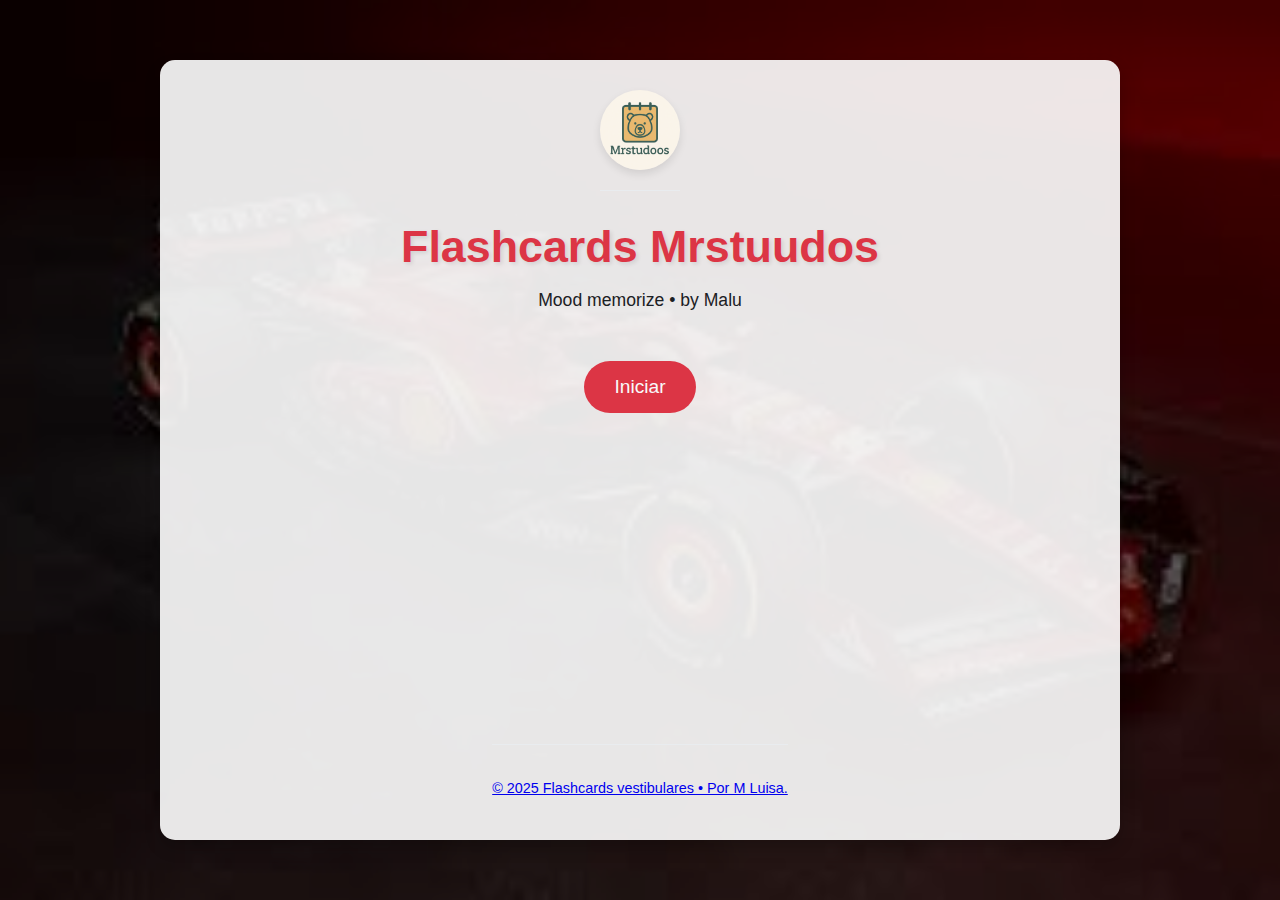
<file: index.html>
<!DOCTYPE html>
<html lang="pt-BR">
<head>
    <meta charset="UTF-8">
    <meta name="viewport" content="width=device-width, initial-scale=1.0">
    <title>Mrstuudos - Início</title>
    <link rel="stylesheet" href="style.css">
    <link rel="icon" href="logo.png">
    <link rel="manifest" href="manifest.json">
    <!-- Removido: Todo o bloco <script type="module"> de inicialização do Firebase -->
</head>
<body>
    <div class="container welcome-page">
        <header>
            <img src="logo.png" alt="Mrstuudos Logo" class="logo clickable-logo">
            <!-- Removido: div class="user-info-display" e span id="userIdDisplay" -->
            <nav class="user-profile-nav" style="display: none;">
                <!-- Perfil do usuário com conteúdo estático -->
                <p>@yourf1girl</p>
                <h3>Últimas 3 Matérias Estudadas:</h3>
                <ul>
                    <li>Biologia (1h)</li>
                    <li>Matemática (1h)</li>
                    <li>Física (1h)</li>
                </ul>
                <button class="btn-secondary close-profile">Fechar</button>
            </nav>
        </header>
        <main class="welcome-content">
            <h1>Flashcards Mrstuudos</h1>
            <p>Mood memorize • by Malu</p>
            <button id="startButton" class="btn-primary">
                Iniciar
                <img src="borboleta1.png" alt="Borboleta Decorativa" class="butterfly butterfly-left">
                <img src="borboleta2.png" alt="Borboleta Decorativa" class="butterfly butterfly-right">
            </button>
        </main>
        <footer>
            <a href="index.html" class="footer-link"><p>&copy; 2025 Flashcards vestibulares • Por M Luisa.</p></a>
        </footer>
    </div>

    <script src="script.js"></script>
    <script>
        // Registrar o Service Worker para PWA
        if ('serviceWorker' in navigator) {
            window.addEventListener('load', () => {
                // Caminho ajustado para ser relativo ao diretório atual
                navigator.serviceWorker.register('./service-worker.js') 
                    .then(registration => {
                        console.log('Service Worker registrado com sucesso:', registration);
                    })
                    .catch(error => {
                        console.error('Falha no registro do Service Worker:', error);
                    });
            });
        }
    </script>
</body>
</html>
</file>
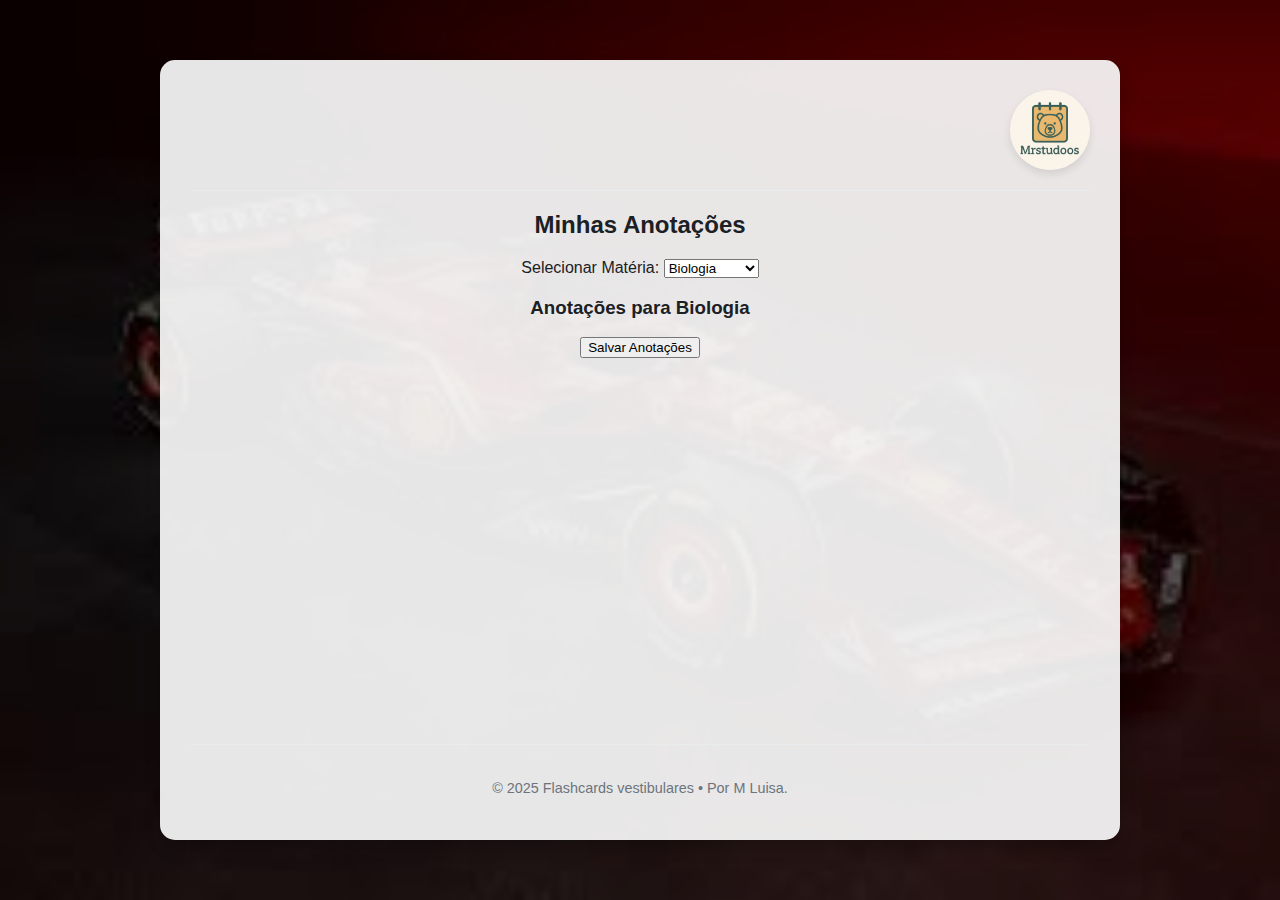
<file: anotacoes.html>
<!DOCTYPE html>
<html lang="pt-BR">
<head>
    <meta charset="UTF-8">
    <meta name="viewport" content="width=device-width, initial-scale=1.0">
    <title>Mrstuudos - Minhas Anotações</title>
    <link rel="stylesheet" href="style.css">
    <link rel="icon" href="logo.png">
   <!-- Inclua o script TinyMCE aqui, ADICIONANDO SUA CHAVE DE API -->
    <script src="https://cdn.tiny.cloud/1/mngzc586df1l55tkhtpex8y2xwl1jy5a5wcjtio2oiinzez2/tinymce/6/tinymce.min.js" referrerpolicy="origin"></script>
</head>
<body>
    <div class="container notes-page-container">
        <header>
            <a href="anotacoes.html" class="notes-icon-link">
                <svg class="notes-icon" viewBox="0 0 24 24" fill="currentColor" xmlns="http://www.w3.org/2000/svg">
                    <path d="M21 21L3 21C2.44772 21 2 20.5523 2 20V4C2 3.44772 2.44772 3 3 3H14.5L22 10.5V20C22 20.5523 21.5523 21 21 21ZM4 5V19H20V11H13C12.4477 11 12 10.5523 12 10V4H4ZM14 13L16 15L14 17V13ZM10 13L8 15L10 17V13Z" />
                </svg>
            </a>
            <img src="logo.png" alt="Mrstuudos Logo" class="logo clickable-logo">
            <!-- Div de informações do usuário removida -->
            <nav class="user-profile-nav" style="display: none;">
                <!-- Perfil do usuário com conteúdo estático -->
                <p>@yourf1girl</p>
                <h3>Últimas 3 Matérias Estudadas:</h3>
                <ul>
                    <li>Biologia (1h)</li>
                    <li>Matemática (1h)</li>
                    <li>Física (1h)</li>
                </ul>
                <button class="btn-secondary close-profile">Fechar</button>
            </nav>
        </header>
        <main class="notes-main-content">
            <h2>Minhas Anotações</h2>

            <div class="subject-select-container">
                <label for="subjectSelect">Selecionar Matéria:</label>
                <select id="subjectSelect" class="text-input">
                    <option value="biologia">Biologia</option>
                    <option value="matematica">Matemática</option>
                    <option value="fisica">Física</option>
                    <option value="vestibulares">Vestibulares</option>
                    <!-- Adicione mais opções conforme suas matérias -->
                </select>
            </div>

            <div class="notes-area">
                <h3>Anotações para <span id="currentNotesSubject">Biologia</span></h3>
                <!-- Div para o editor TinyMCE -->
                <div id="tinymce-editor"></div>
                
                <button id="saveNotesButton" class="btn-secondary">Salvar Anotações</button>
                <p id="notesStatus" class="notes-status-message"></p>
            </div>

        </main>
        <footer>
            <p>&copy; 2025 Flashcards vestibulares • Por M Luisa.</p>
        </footer>
    </div>

    <script src="script.js"></script>
</body>
</html>
</file>
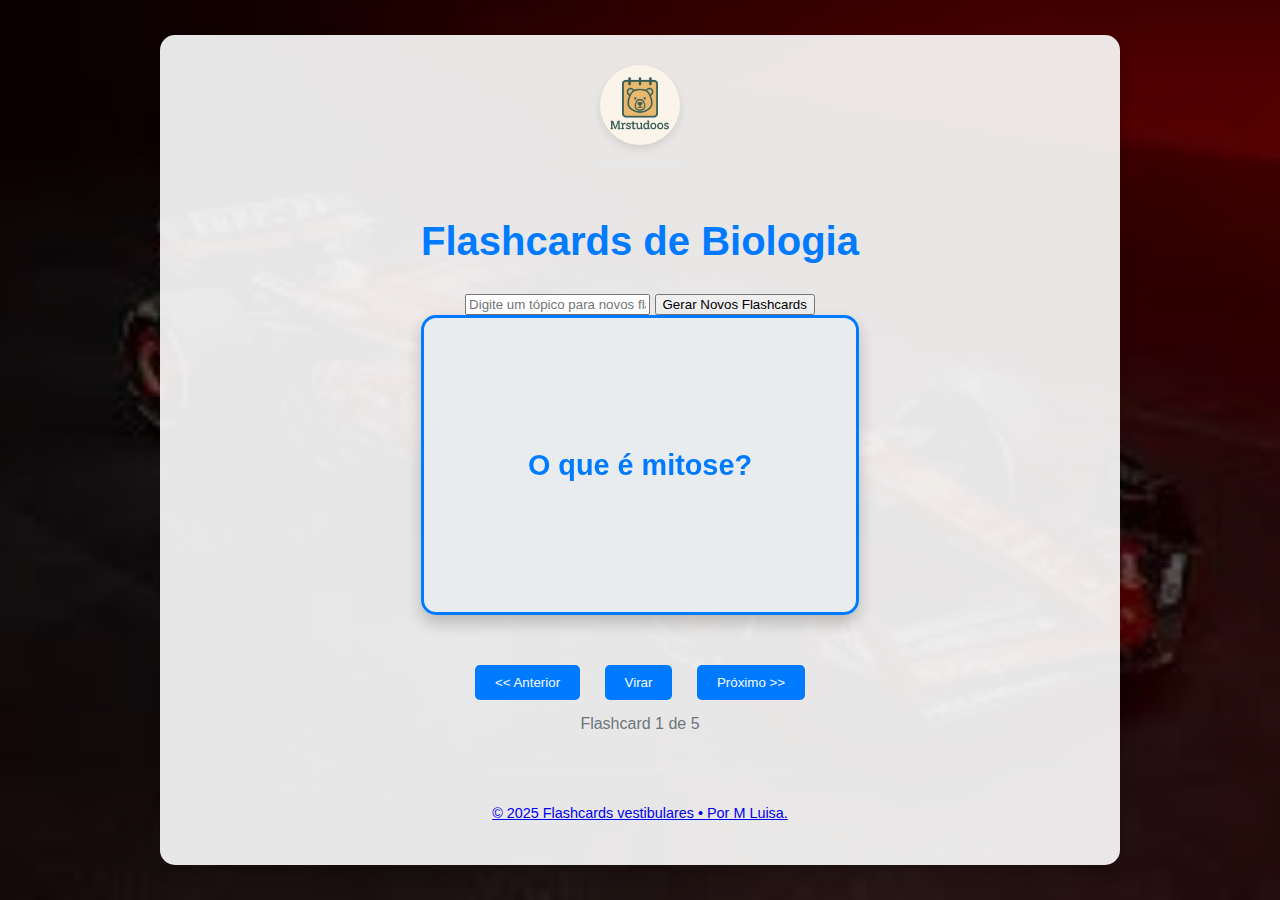
<file: biologia.html>
<!DOCTYPE html>
<html lang="pt-BR">
<head>
    <meta charset="UTF-8">
    <meta name="viewport" content="width=device-width, initial-scale=1.0">
    <title>Flashcards de Biologia</title>
    <link rel="stylesheet" href="style.css">
    <link rel="icon" href="logo.png">
</head>
<body>
    <div class="container flashcard-page">
        <header>
            <img src="logo.png" alt="Mrstuudos Logo" class="logo clickable-logo">
            <!-- Div de informações do usuário removida -->
            <nav class="user-profile-nav" style="display: none;">
                <!-- Perfil do usuário com conteúdo estático -->
                <p>@yourf1girl</p>
                <h3>Últimas 3 Matérias Estudadas:</h3>
                <ul>
                    <li>Biologia (1h)</li>
                    <li>Matemática (1h)</li>
                    <li>Física (1h)</li>
                </ul>
                <button class="btn-secondary close-profile">Fechar</button>
            </nav>
        </header>
        <main class="flashcard-area">
            <h2>Flashcards de Biologia</h2>

            <div class="generation-controls">
                <input type="text" id="topicInput" placeholder="Digite um tópico para novos flashcards (ex: fotossíntese)" class="text-input">
                <button id="generateFlashcardsButton" class="btn-secondary">Gerar Novos Flashcards</button>
                <div id="loadingIndicator" class="loading-spinner" style="display: none;"></div>
            </div>

            <div class="flashcard-container">
                <div class="flashcard">
                    <div class="flashcard-front">
                        <h3>Pergunta do Flashcard</h3>
                    </div>
                    <div class="flashcard-back">
                        <p>Resposta do Flashcard</p>
                    </div>
                </div>
            </div>
            <div class="flashcard-navigation">
                <button id="prevFlashcard" class="btn-navigation">&lt;&lt; Anterior</button>
                <button id="flipFlashcard" class="btn-navigation">Virar</button>
                <button id="nextFlashcard" class="btn-navigation">Próximo &gt;&gt;</button>
            </div>
            <p class="flashcard-counter">Flashcard <span id="currentFlashcardIndex">1</span> de <span id="totalFlashcards">5</span></p>
        </main>
            <footer>
            <a href="index.html" class="footer-link"><p>&copy; 2025 Flashcards vestibulares • Por M Luisa.</p></a>
        </footer>
    </div>

    <script src="script.js"></script>
</body>
</html>
</file>
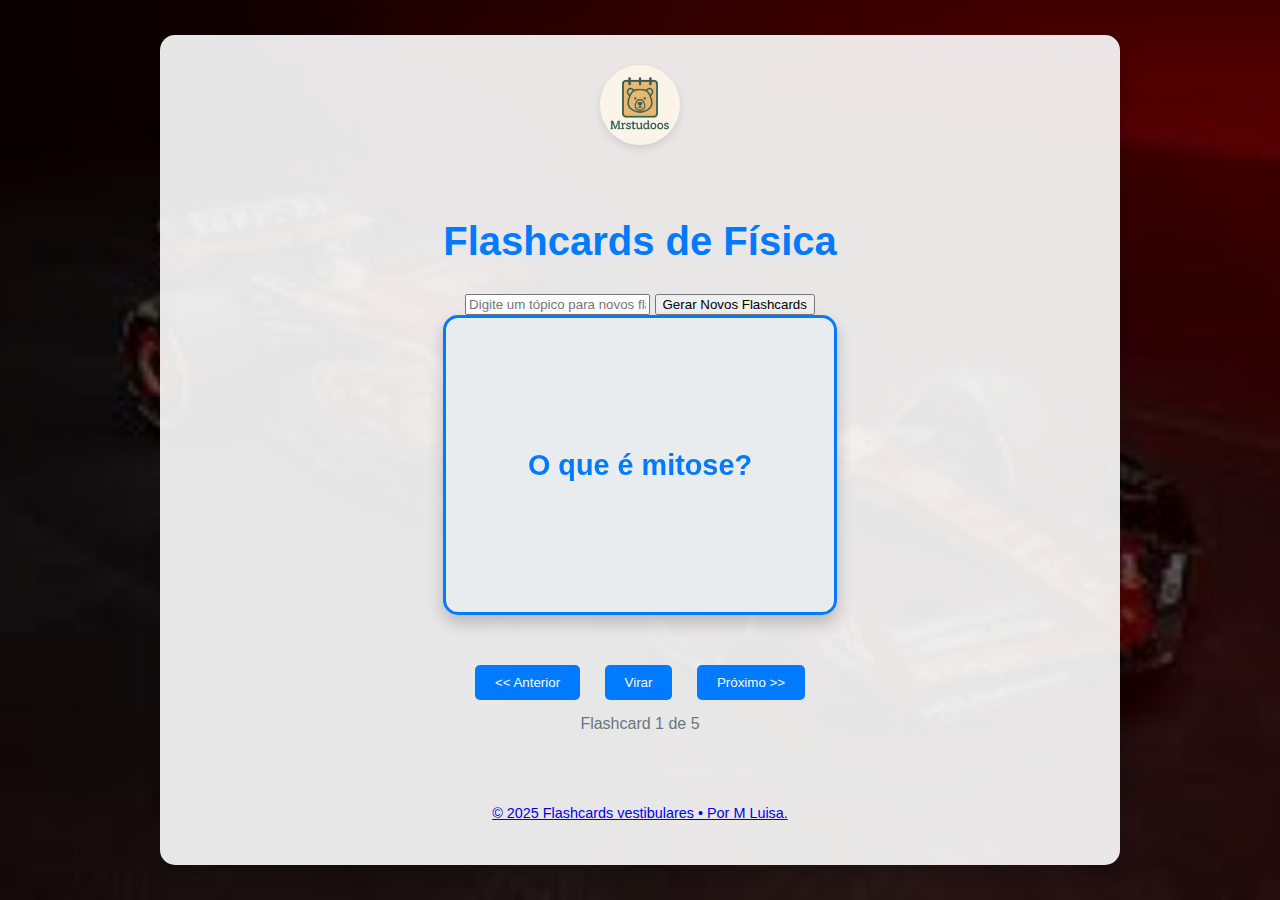
<file: fisica.html>
<!DOCTYPE html>
<html lang="pt-BR">
<head>
    <meta charset="UTF-8">
    <meta name="viewport" content="width=device-width, initial-scale=1.0">
    <title>Flashcards de Física</title>
    <link rel="stylesheet" href="style.css">
    <link rel="icon" href="logo.png">
</head>
<body>
    <div class="container flashcard-page">
        <header>
            <img src="logo.png" alt="Mrstuudos Logo" class="logo clickable-logo">
            <!-- Div de informações do usuário removida -->
            <nav class="user-profile-nav" style="display: none;">
                <!-- Perfil do usuário com conteúdo estático -->
                <p>@yourf1girl</p>
                <h3>Últimas 3 Matérias Estudadas:</h3>
                <ul>
                    <li>Biologia (1h)</li>
                    <li>Matemática (1h)</li>
                    <li>Física (1h)</li>
                </ul>
                <button class="btn-secondary close-profile">Fechar</button>
            </nav>
        </header>
        <main class="flashcard-area">
            <h2>Flashcards de Física</h2>

            <div class="generation-controls">
                <input type="text" id="topicInput" placeholder="Digite um tópico para novos flashcards (ex: fotossíntese)" class="text-input">
                <button id="generateFlashcardsButton" class="btn-secondary">Gerar Novos Flashcards</button>
                <div id="loadingIndicator" class="loading-spinner" style="display: none;"></div>
            </div>

            <div class="flashcard-container">
                <div class="flashcard">
                    <div class="flashcard-front">
                        <h3>Pergunta do Flashcard</h3>
                    </div>
                    <div class="flashcard-back">
                        <p>Resposta do Flashcard</p>
                    </div>
                </div>
            </div>
            <div class="flashcard-navigation">
                <button id="prevFlashcard" class="btn-navigation">&lt;&lt; Anterior</button>
                <button id="flipFlashcard" class="btn-navigation">Virar</button>
                <button id="nextFlashcard" class="btn-navigation">Próximo &gt;&gt;</button>
            </div>
            <p class="flashcard-counter">Flashcard <span id="currentFlashcardIndex">1</span> de <span id="totalFlashcards">5</span></p>
        </main>
           <footer>
            <a href="index.html" class="footer-link"><p>&copy; 2025 Flashcards vestibulares • Por M Luisa.</p></a>
        </footer>
    </div>

    <script src="script.js"></script>
</body>
</html>
</file>
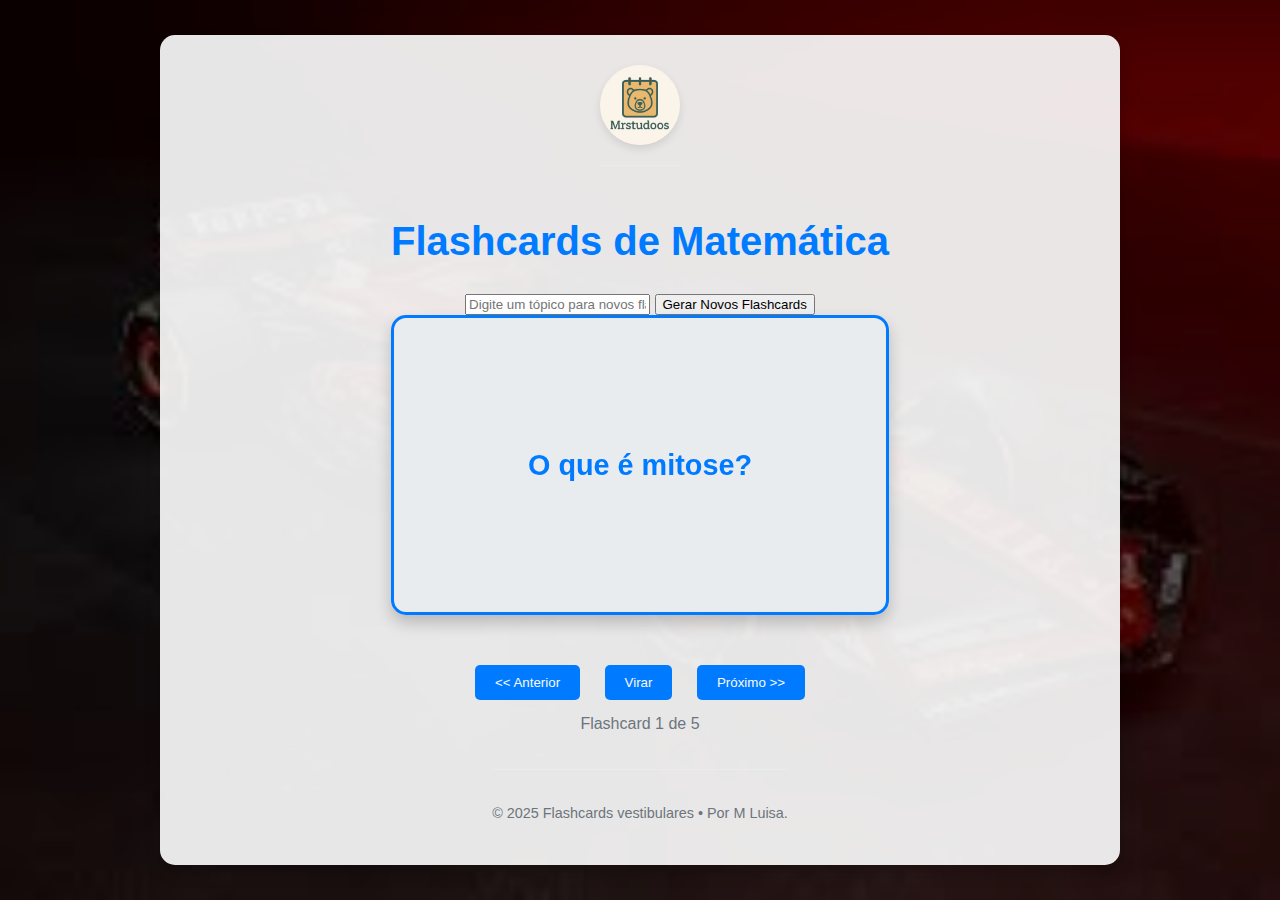
<file: matematica.html>
<!DOCTYPE html>
<html lang="pt-BR">
<head>
    <meta charset="UTF-8">
    <meta name="viewport" content="width=device-width, initial-scale=1.0">
    <title>Flashcards de Matemática</title>
    <link rel="stylesheet" href="style.css">
    <link rel="icon" href="logo.png">
</head>
<body>
    <div class="container flashcard-page">
        <header>
            <img src="logo.png" alt="Mrstuudos Logo" class="logo clickable-logo">
            <!-- Div de informações do usuário removida -->
            <nav class="user-profile-nav" style="display: none;">
                <!-- Perfil do usuário com conteúdo estático -->
                <p>@yourf1girl</p>
                <h3>Últimas 3 Matérias Estudadas:</h3>
                <ul>
                    <li>Biologia (1h)</li>
                    <li>Matemática (1h)</li>
                    <li>Física (1h)</li>
                </ul>
                <button class="btn-secondary close-profile">Fechar</button>
            </nav>
        </header>
        <main class="flashcard-area">
            <h2>Flashcards de Matemática</h2>

            <div class="generation-controls">
                <input type="text" id="topicInput" placeholder="Digite um tópico para novos flashcards (ex: fotossíntese)" class="text-input">
                <button id="generateFlashcardsButton" class="btn-secondary">Gerar Novos Flashcards</button>
                <div id="loadingIndicator" class="loading-spinner" style="display: none;"></div>
            </div>

            <div class="flashcard-container">
                <div class="flashcard">
                    <div class="flashcard-front">
                        <h3>Pergunta do Flashcard</h3>
                    </div>
                    <div class="flashcard-back">
                        <p>Resposta do Flashcard</p>
                    </div>
                </div>
            </div>
            <div class="flashcard-navigation">
                <button id="prevFlashcard" class="btn-navigation">&lt;&lt; Anterior</button>
                <button id="flipFlashcard" class="btn-navigation">Virar</button>
                <button id="nextFlashcard" class="btn-navigation">Próximo &gt;&gt;</button>
            </div>
            <p class="flashcard-counter">Flashcard <span id="currentFlashcardIndex">1</span> de <span id="totalFlashcards">5</span></p>
        </main>
        <footer>
            <p>&copy; 2025 Flashcards vestibulares • Por M Luisa.</p>
        </footer>
    </div>

    <script src="script.js"></script>
</body>
</html>
</file>
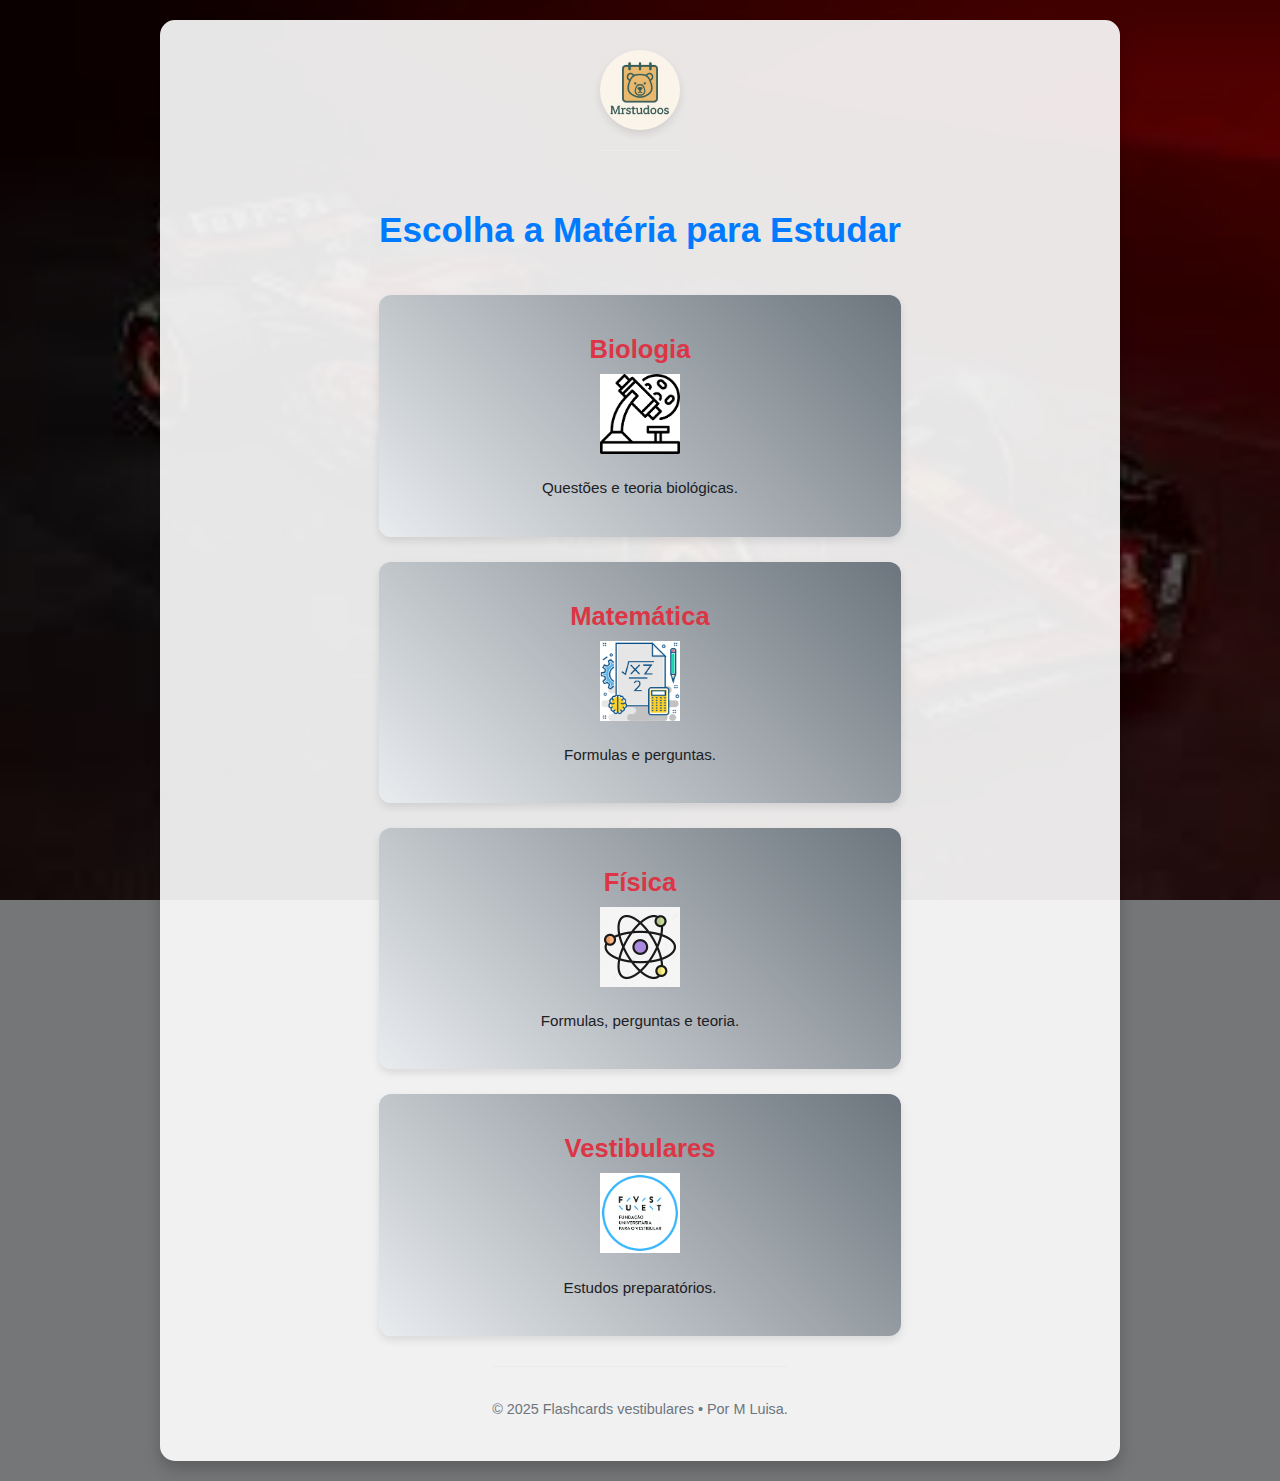
<file: materias.html>
<!DOCTYPE html>
<html lang="pt-BR">
<head>
    <meta charset="UTF-8">
    <meta name="viewport" content="width=device-width, initial-scale=1.0">
    <title>Mrstuudos - Escolha sua Matéria</title>
    <link rel="stylesheet" href="style.css">
    <link rel="icon" href="icon-192.png">
</head>
<body>
    <div class="container materials-page">
        <header>
            <!-- A logo aqui é clicável para o perfil do usuário -->
            <img src="logo.png" alt="Mrstuudos Logo" class="logo clickable-logo">
            <nav class="user-profile-nav" style="display: none;">
                <!-- Este é o painel do perfil do usuário, inicialmente escondido -->
                <p>@yourf1girl</p>
                <h3>Últimas 3 Matérias Estudadas:</h3>
                <ul>
                    <li>Biologia (1h)</li>
                    <li>Matemática (1h)</li>
                    <li>Física (1h)</li>
                </ul>
                <button class="btn-secondary close-profile">Fechar</button>
            </nav>
        </header>
        <main class="materials-grid">
            <h2>Escolha a Matéria para Estudar</h2>
            <div class="material-card" data-subject="biologia">
                <h3>Biologia</h3>
                <img src="biologia_icon.png" alt="Ícone Biologia">
                <p>Questões e teoria biológicas.</p>
            </div>
            <div class="material-card" data-subject="matematica">
                <h3>Matemática</h3>
                <img src="matematica_icon.png" alt="Ícone Matemática">
                <p>Formulas e perguntas.</p>
            </div>
            <div class="material-card" data-subject="fisica">
                <h3>Física</h3>
                <img src="fisica_icon.png" alt="Ícone Física">
                <p>Formulas, perguntas e teoria.</p>
            </div>
            <div class="material-card" data-subject="vestibulares">
                <h3>Vestibulares</h3>
                <img src="fuvest.png" alt="Ícone Vestibulares">
                <p> Estudos preparatórios.</p>
            </div>
            <!-- Você pode adicionar mais cards de matérias aqui, seguindo o mesmo padrão -->
        </main>
        <footer>
            <p>&copy; 2025 Flashcards vestibulares • Por M Luisa.</p>
        </footer>
    </div>

    <script src="script.js"></script>
</body>
</html>
</file>
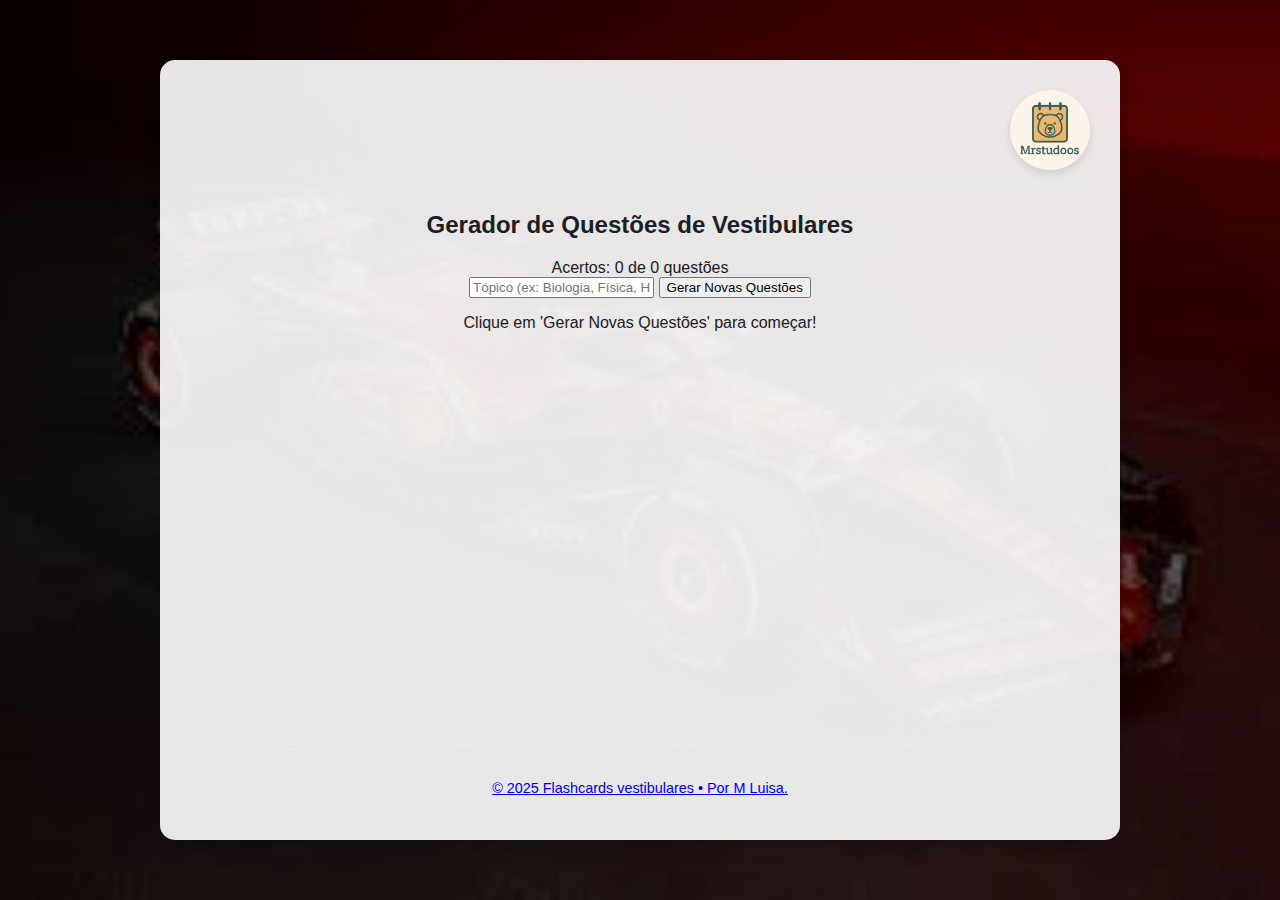
<file: questoes.html>
<!DOCTYPE html>
<html lang="pt-BR">
<head>
    <meta charset="UTF-8">
    <meta name="viewport" content="width=device-width, initial-scale=1.0">
    <title>Questões Vestibulares</title>
    <link rel="stylesheet" href="style.css">
    <link rel="icon" href="logo.png">
</head>
<body>
    <div class="container questions-page-container">
        <header>
            <a href="anotacoes.html" class="notes-icon-link">
                <!-- Ícone de anotações (livro/caderno) -->
                <svg class="notes-icon" viewBox="0 0 24 24" fill="currentColor" xmlns="http://www.w3.org/2000/svg">
                    <path d="M21 21L3 21C2.44772 21 2 20.5523 2 20V4C2 3.44772 2.44772 3 3 3H14.5L22 10.5V20C22 20.5523 21.5523 21 21 21ZM4 5V19H20V11H13C12.4477 11 12 10.5523 12 10V4H4ZM14 13L16 15L14 17V13ZM10 13L8 15L10 17V13Z" />
                </svg>
            </a>
            <img src="logo.png" alt="Mrstuudos Logo" class="logo clickable-logo">
            <nav class="user-profile-nav" style="display: none;">
                <p>@yourf1girl</p>
                <h3>Últimas 3 Matérias Estudadas:</h3>
                <ul>
                    <li>Biologia (1h)</li>
                    <li>Matemática (1h)</li>
                    <li>Física (1h)</li>
                </ul>
                <button class="btn-secondary close-profile">Fechar</button>
            </nav>
        </header>

        <main class="questions-main-content">
            <h2>Gerador de Questões de Vestibulares</h2>

            <div class="performance-counter">
                Acertos: <span id="correctCount">0</span> de <span id="totalAttempted">0</span> questões
            </div>

            <div class="generation-controls">
                <input type="text" id="questionTopicInput" placeholder="Tópico (ex: Biologia, Física, História...)" class="text-input">
                <button id="generateNewQuestionsButton" class="btn-secondary">Gerar Novas Questões</button>
                <div id="questionLoadingIndicator" class="loading-spinner" style="display: none;"></div>
            </div>

            <div class="question-container" style="display: none;">
                <div class="question-box">
                    <p id="questionText">Clique em "Gerar Novas Questões" para começar!</p>
                </div>

                <div class="alternatives-list" id="alternativesList">
                    <!-- As alternativas serão inseridas aqui pelo JavaScript -->
                </div>

                <div class="feedback-area" style="display: none;">
                    <p id="feedbackMessage" class="feedback-message"></p>
                    <div id="explanationBox" class="explanation-box" style="display: none;">
                        <h3>Explicação:</h3>
                        <p id="explanationText"></p>
                    </div>
                </div>

                <div class="question-navigation">
                    <button id="showAnswerButton" class="btn-secondary">Mostrar Resposta</button>
                    <button id="nextQuestionButton" class="btn-navigation">Próxima Questão &gt;&gt;</button>
                </div>

                <p class="question-counter">Questão <span id="currentQuestionIndexDisplay">0</span> de <span id="totalQuestionsDisplay">0</span></p>
            </div>
            <p id="noQuestionsMessage" class="no-questions-message"></p> <!-- Removido o texto inicial daqui -->
        </main>

        <footer>
            <a href="index.html" class="footer-link"><p>&copy; 2025 Flashcards vestibulares • Por M Luisa.</p></a>
        </footer>
    </div>

    <script src="script.js"></script>
</body>
</html>
</file>
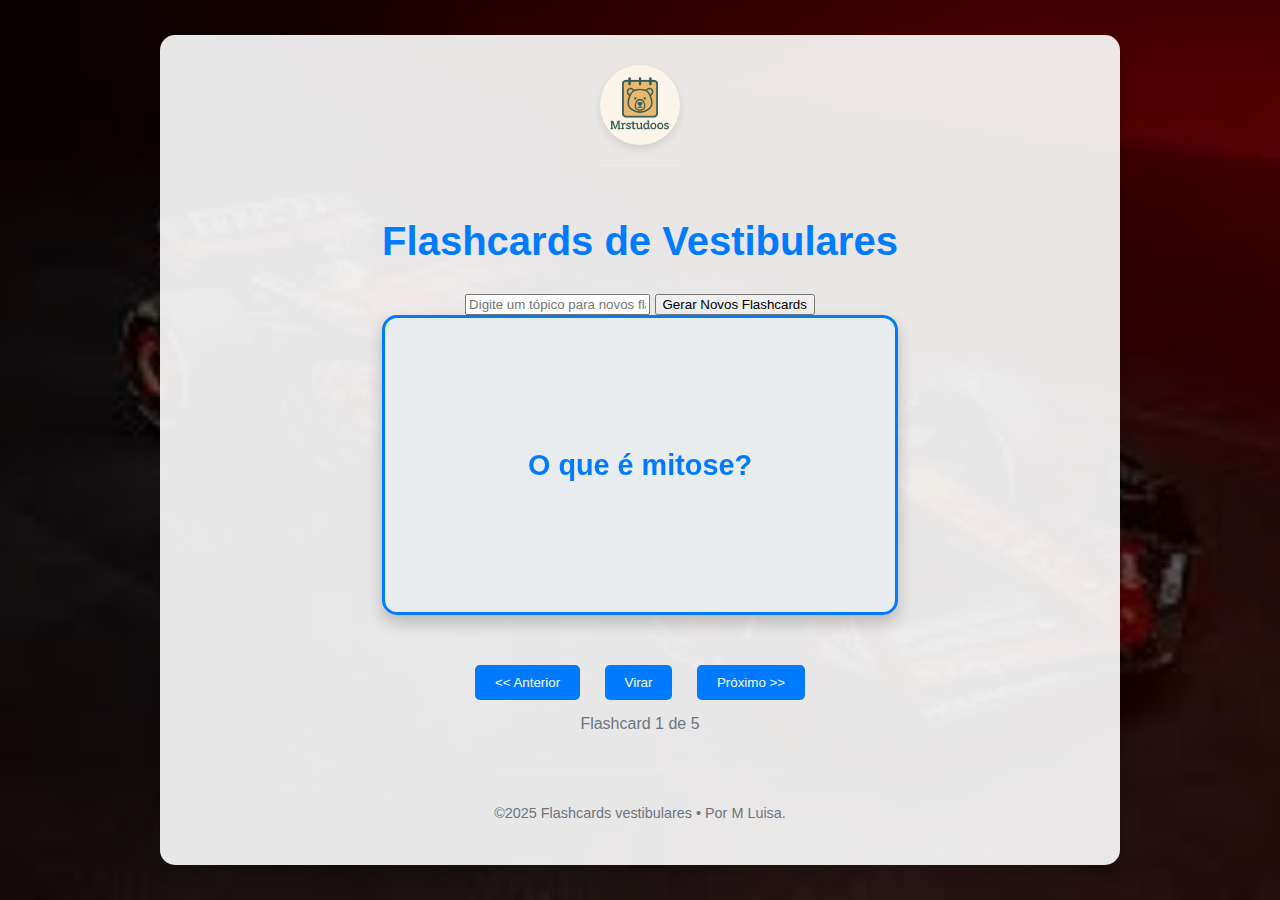
<file: vestibulares.html>
<!DOCTYPE html>
<html lang="pt-BR">
<head>
    <meta charset="UTF-8">
    <meta name="viewport" content="width=device-width, initial-scale=1.0">
    <title>Mrstuudos - Flashcards de Vestibulares</title>
    <link rel="stylesheet" href="style.css">
    <link rel="icon" href="logo.png">
</head>
<body>
    <div class="container flashcard-page">
        <header>
            <img src="logo.png" alt="Mrstuudos Logo" class="logo clickable-logo">
            <nav class="user-profile-nav" style="display: none;">
                <!-- Perfil do usuário -->
                <p>@yourf1girl</p>
                <h3>Últimas 3 Matérias Estudadas:</h3>
                <ul>
                    <li>Biologia (1h)</li>
                    <li>Matemática (1h)</li>
                    <li>Física (1h)</li>
                </ul>
                <button class="btn-secondary close-profile">Fechar</button>
            </nav>
        </header>
        <main class="flashcard-area">
            <h2>Flashcards de Vestibulares</h2>

            <div class="generation-controls">
                <input type="text" id="topicInput" placeholder="Digite um tópico para novos flashcards (ex: fotossíntese)" class="text-input">
                <button id="generateFlashcardsButton" class="btn-secondary">Gerar Novos Flashcards</button>
                <div id="loadingIndicator" class="loading-spinner" style="display: none;"></div>
            </div>

            <div class="flashcard-container">
                <div class="flashcard">
                    <div class="flashcard-front">
                        <h3>Pergunta do Flashcard</h3>
                    </div>
                    <div class="flashcard-back">
                        <p>Resposta do Flashcard</p>
                    </div>
                </div>
            </div>
            <div class="flashcard-navigation">
                <button id="prevFlashcard" class="btn-navigation">&lt;&lt; Anterior</button>
                <button id="flipFlashcard" class="btn-navigation">Virar</button>
                <button id="nextFlashcard" class="btn-navigation">Próximo &gt;&gt;</button>
            </div>
            <p class="flashcard-counter">Flashcard <span id="currentFlashcardIndex">1</span> de <span id="totalFlashcards">5</span></p>
        </main>
        <footer>
            <p>&copy;2025 Flashcards vestibulares • Por M Luisa.</p>
        </footer>
    </div>

    <script src="script.js"></script>
</body>
</html>
</file>
<file: style.css>
:root {
    --primary-blue: #007bff; 
    --secondary-blue: #6c757d; 
    --accent-red: #dc3545; 
    --light-pastel: #e9ecef; 
    --dark-text: #1b2024;
    --light-text: #f8f9fa;
    --gradient-f1-bg: linear-gradient(135deg, #FF0000 0%, #8B0000 100%); 
    --gradient-card-bg: linear-gradient(45deg, var(--light-pastel), var(--secondary-blue));
    --shadow-light: 0 4px 8px rgba(0, 0, 0, 0.1);
    --shadow-medium: 0 8px 16px rgba(0, 0, 0, 0.2);
}

body {
    font-family: 'Roboto', sans-serif;
    margin: 0;
    padding: 0;
    background-color: var(--light-pastel);
    color: var(--dark-text);
    display: flex;
    justify-content: center;
    align-items: center;
    min-height: 100vh; 
    background-image: url('ferrari.jpg'); 
    background-size: cover;
    background-position: center;
    background-attachment: fixed; 
    position: relative; 
}

body::before {
    content: '';
    position: absolute;
    top: 0;
    left: 0;
    width: 100%;
    height: 100%;
    background-color: rgba(0, 0, 0, 0.5); 
    z-index: -1;
}


.container {
    background-color: rgba(255, 255, 255, 0.9); 
    padding: 30px;
    border-radius: 15px;
    box-shadow: var(--shadow-medium);
    text-align: center;
    max-width: 900px; 
    width: 90%;
    margin: 20px auto;
    display: flex;
    flex-direction: column;
    min-height: 80vh; 
}
header {
    display: flex;
    justify-content: space-between;
    align-items: center;
    padding-bottom: 20px;
    border-bottom: 1px solid var(--light-pastel);
    position: relative; 
}

.logo {
    width: 80px; 
    height: auto;
    cursor: pointer; 
    border-radius: 50%; 
    box-shadow: var(--shadow-light);
    transition: transform 0.3s ease;
}

.logo:hover {
    transform: scale(1.05);
}


.user-profile-nav {
    position: absolute;
    top: 100px; /* Ajuste conforme necessário para ficar abaixo da logo */
    left: 20px;
    background-color: var(--primary-blue);
    color: var(--light-text);
    padding: 20px;
    border-radius: 10px;
    box-shadow: var(--shadow-medium);
    z-index: 10;
    text-align: left;
    min-width: 250px;
}

.user-profile-nav h3 {
    color: var(--light-text);
    margin-top: 10px;
    margin-bottom: 5px;
}

.user-profile-nav ul {
    list-style: none;
    padding: 0;
    margin: 0;
}

.user-profile-nav li {
    padding: 5px 0;
    border-bottom: 1px solid rgba(255, 255, 255, 0.2);
}

.user-profile-nav li:last-child {
    border-bottom: none;
}

.user-profile-nav .close-profile {
    margin-top: 15px;
    background-color: var(--accent-red);
    color: var(--light-text);
    border: none;
    padding: 8px 15px;
    border-radius: 5px;
    cursor: pointer;
    transition: background-color 0.3s ease;
}

.user-profile-nav .close-profile:hover {
    background-color: darken(var(--accent-red), 10%); /* Exemplo de darken, precisa de Sass/Less ou mudar para uma cor específica */
}

.btn-primary {
    background-color: var(--accent-red); 
    color: var(--light-text);
    padding: 15px 30px;
    font-size: 1.2em;
    border: none;
    border-radius: 50px; 
    cursor: pointer;
    transition: background-color 0.3s ease, transform 0.3s ease;
    display: inline-flex;
    align-items: center;
    justify-content: center;
    gap: 10px;
    margin-top: 30px;
    position: relative; 
    overflow: hidden; 
}

.btn-primary:hover {
    background-color: #c82333; 
    transform: translateY(-3px);
    box-shadow: var(--shadow-medium);
}

.btn-navigation {
    background-color: var(--primary-blue);
    color: var(--light-text);
    padding: 10px 20px;
    border: none;
    border-radius: 5px;
    cursor: pointer;
    margin: 0 10px;
    transition: background-color 0.3s ease, transform 0.3s ease;
}

.btn-navigation:hover {
    background-color: #0056b3; 
    transform: translateY(-2px);
}
.butterfly {
    position: absolute;
    width: 40px;
    height: auto;
    transition: all 0.5s ease-out;
    pointer-events: none; 
    z-index: -1; 
}

.butterfly-1 {
    top: 5px;
    left: -20px; 
}

.butterfly-2 {
    bottom: 5px;
    right: -20px; 
}
.btn-primary:hover .butterfly-1 {
    left: 80%; /* Move para a direita */
    top: -10px;
    transform: rotate(15deg);
}
.btn-primary:hover .butterfly-2 {
    right: 80%; /* Move para a esquerda */
    bottom: -10px;
    transform: rotate(-15deg);
}

.welcome-page, .materials-page, .flashcard-page {
    display: flex;
    flex-direction: column;
    flex-grow: 1;
    justify-content: center;
    align-items: center;
}

.welcome-content h1 {
    font-family: 'Oswald', sans-serif;
    color: var(--accent-red);
    font-size: 2.8em;
    margin-bottom: 10px;
    text-shadow: 2px 2px 4px rgba(0, 0, 0, 0.1);
}

.welcome-content p {
    font-size: 1.1em;
    color: var(--dark-text);
    margin-bottom: 20px;
}

/* Materiais Grid */
.materials-grid {
    display: grid;
    grid-template-columns: repeat(auto-fit, minmax(250px, 1fr));
    gap: 25px;
    padding: 30px 0;
    flex-grow: 1;
}

.materials-grid h2 {
    grid-column: 1 / -1; 
    color: var(--primary-blue);
    font-family: 'Oswald', sans-serif;
    margin-bottom: 20px;
    font-size: 2.2em;
}

.material-card {
    background: var(--gradient-card-bg); 
    padding: 25px;
    border-radius: 12px;
    box-shadow: var(--shadow-light);
    cursor: pointer;
    transition: transform 0.3s ease, box-shadow 0.3s ease;
    display: flex;
    flex-direction: column;
    align-items: center;
    text-align: center;
    color: var(--dark-text);
}

.material-card:hover {
    transform: translateY(-8px);
    box-shadow: var(--shadow-medium);
}

.material-card h3 {
    color: var(--accent-red);
    margin-top: 15px;
    margin-bottom: 10px;
    font-size: 1.6em;
    font-family: 'Oswald', sans-serif;
}

.material-card img {
    width: 80px;
    height: 80px;
    object-fit: contain;
    margin-bottom: 10px;
}

.material-card p {
    font-size: 0.95em;
    color: var(--dark-text);
}


/* Flashcard Area */
.flashcard-area {
    display: flex;
    flex-direction: column;
    align-items: center;
    padding: 20px 0;
    flex-grow: 1;
    justify-content: center;
}

.flashcard-area h2 {
    color: var(--primary-blue);
    font-family: 'Oswald', sans-serif;
    margin-bottom: 30px;
    font-size: 2.5em;
}

.flashcard-container {
    perspective: 1000px; 
    width: 100%;
    max-width: 600px;
    height: 300px; 
    margin-bottom: 30px;
}

.flashcard {
    width: 100%;
    height: 100%;
    position: relative;
    transform-style: preserve-3d;
    transition: transform 0.6s cubic-bezier(0.68, -0.55, 0.265, 1.55); 
    box-shadow: var(--shadow-medium);
    border-radius: 15px;
}

.flashcard.flipped {
    transform: rotateY(180deg);
}

.flashcard-front, .flashcard-back {
    position: absolute;
    width: 100%;
    height: 100%;
    backface-visibility: hidden; 
    border-radius: 15px;
    display: flex;
    justify-content: center;
    align-items: center;
    padding: 20px;
    text-align: center;
    box-sizing: border-box; 
}

.flashcard-front {
    background-color: var(--light-pastel);
    color: var(--dark-text);
    border: 3px solid var(--primary-blue);
}

.flashcard-front h3 {
    font-size: 1.8em;
    color: var(--primary-blue);
}

.flashcard-back {
    background-color: var(--primary-blue);
    color: var(--light-text);
    transform: rotateY(180deg); 
    border: 3px solid var(--accent-red);
}

.flashcard-back p {
    font-size: 1.2em;
    line-height: 1.6;
}

.flashcard-navigation {
    margin-top: 20px;
}

.flashcard-counter {
    font-size: 1em;
    color: var(--secondary-blue);
    margin-top: 15px;
}

/* Footer */
footer {
    margin-top: auto; 
    padding-top: 20px;
    border-top: 1px solid var(--light-pastel);
    color: var(--secondary-blue);
    font-size: 0.9em;
}

@media (max-width: 768px) {
    .container {
        padding: 20px;
        width: 95%;
    }

    .welcome-content h1 {
        font-size: 2em;
    }

    .btn-primary {
        padding: 12px 25px;
        font-size: 1em;
    }

    .materials-grid {
        grid-template-columns: 1fr; 
    }

    .flashcard-container {
        height: 250px;
    }

    .flashcard-front h3 {
        font-size: 1.5em;
    }

    .flashcard-back p {
        font-size: 1em;
    }
}

@media (max-width: 480px) {
    .logo {
        width: 60px;
    }

    .welcome-content h1 {
        font-size: 1.5em;
    }

    .btn-navigation {
        margin: 5px;
        padding: 8px 15px;
    }
}
</file>
